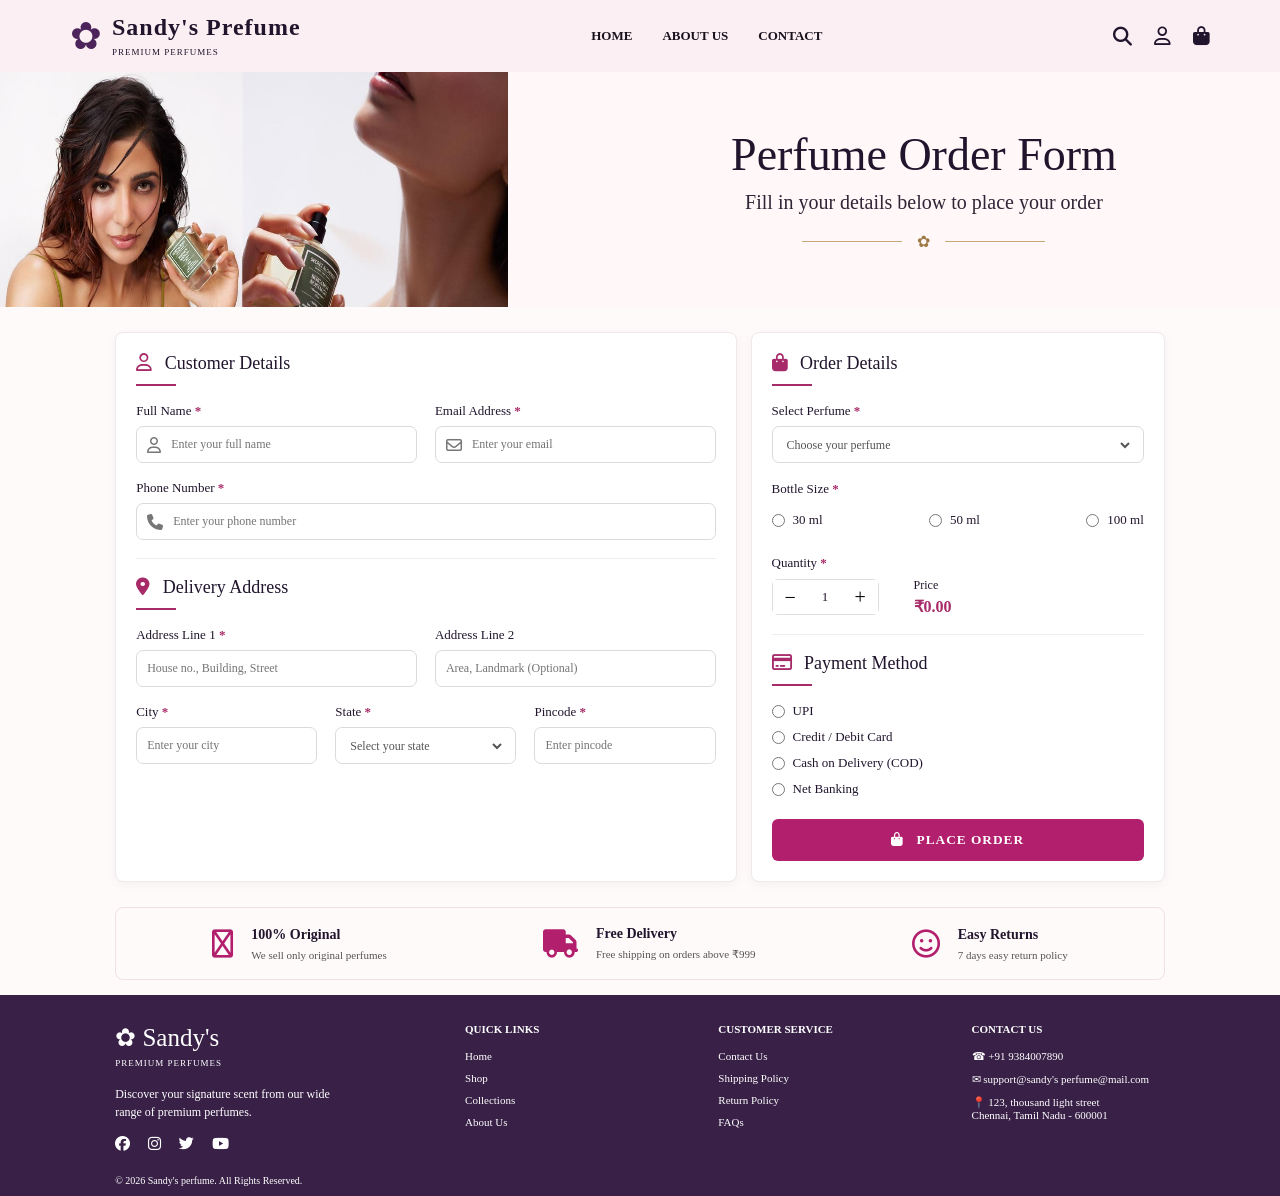
<file: index.html>
<!DOCTYPE html>
<html lang="en">
<head>
    <meta charset="UTF-8">
    <meta name="viewport" content="width=device-width, initial-scale=1.0">
    <title>Sandy's perfume - Perfume Order Form</title>

    <link rel="stylesheet" href="style.css">

    <!-- Font Awesome -->
    <link rel="stylesheet"
        href="https://cdnjs.cloudflare.com/ajax/libs/font-awesome/6.5.0/css/all.min.css">
</head>

<body>

    <!-- Header -->
    <header class="header">

        <div class="logo">
            <div class="logo-icon">✿</div>
            <div>
                <h2>Sandy's Prefume</h2>
                <span>PREMIUM PERFUMES</span>
            </div>
        </div>

        <nav>
            <a href="index.html">HOME</a>
            <a href="about.html">ABOUT US</a>
            <a href="contact.html">CONTACT</a>
        </nav>

        <div class="icons">
            <i class="fa-solid fa-magnifying-glass"></i>
            <i class="fa-regular fa-user"></i>
            <i class="fa-solid fa-bag-shopping"></i>
        </div>

    </header>


    <!-- Hero Section -->
    <section class="hero">

        <div class="hero-image">
            <img src="per.jpg" alt="Perfume">
        </div>

        <div class="hero-content">
            <h1>Perfume Order Form</h1>
            <p>Fill in your details below to place your order</p>

            <div class="line">
                <span></span>
                ✿
                <span></span>
            </div>
        </div>

    </section>


    <!-- Main Form -->
    <main class="form-container">

        <!-- Customer Details -->
        <div class="card customer-card">

            <h2><i class="fa-regular fa-user"></i> Customer Details</h2>

            <div class="underline"></div>

            <div class="row">

                <div class="input-group">
                    <label>Full Name <b>*</b></label>

                    <div class="input-box">
                        <i class="fa-regular fa-user"></i>
                        <input type="text" placeholder="Enter your full name">
                    </div>
                </div>

                <div class="input-group">
                    <label>Email Address <b>*</b></label>

                    <div class="input-box">
                        <i class="fa-regular fa-envelope"></i>
                        <input type="email" placeholder="Enter your email">
                    </div>
                </div>

            </div>


            <div class="input-group full">
                <label>Phone Number <b>*</b></label>

                <div class="input-box">
                    <i class="fa-solid fa-phone"></i>
                    <input type="text" placeholder="Enter your phone number">
                </div>
            </div>


            <hr>


            <h2><i class="fa-solid fa-location-dot"></i> Delivery Address</h2>

            <div class="underline"></div>


            <div class="row">

                <div class="input-group">
                    <label>Address Line 1 <b>*</b></label>

                    <div class="input-box">
                        <input type="text" placeholder="House no., Building, Street">
                    </div>
                </div>

                <div class="input-group">
                    <label>Address Line 2</label>

                    <div class="input-box">
                        <input type="text" placeholder="Area, Landmark (Optional)">
                    </div>
                </div>

            </div>


            <div class="row">

                <div class="input-group">
                    <label>City <b>*</b></label>

                    <div class="input-box">
                        <input type="text" placeholder="Enter your city">
                    </div>
                </div>

                <div class="input-group">
                    <label>State <b>*</b></label>

                    <div class="input-box">
                        <select>
                            <option>Select your state</option>
                            <option>Tamil Nadu</option>
                            <option>Kerala</option>
                            <option>Karnataka</option>
                        </select>
                    </div>
                </div>

                <div class="input-group">
                    <label>Pincode <b>*</b></label>

                    <div class="input-box">
                        <input type="text" placeholder="Enter pincode">
                    </div>
                </div>

            </div>

        </div>


        <!-- Order Details -->
        <div class="card order-card">

            <h2><i class="fa-solid fa-bag-shopping"></i> Order Details</h2>

            <div class="underline"></div>


            <div class="input-group full">
                <label>Select Perfume <b>*</b></label>

                <div class="input-box">
                    <select>
                        <option>Choose your perfume</option>
                        <option>Rose Bloom</option>
                        <option>Royal Oud</option>
                        <option>Vanilla Dream</option>
                    </select>
                </div>
            </div>


            <label class="section-label">Bottle Size <b>*</b></label>

            <div class="radio-group">
                <label>
                    <input type="radio" name="size"> 30 ml
                </label>

                <label>
                    <input type="radio" name="size"> 50 ml
                </label>

                <label>
                    <input type="radio" name="size"> 100 ml
                </label>
            </div>


            <label class="section-label">Quantity <b>*</b></label>

            <div class="quantity-price">

                <div class="quantity">
                    <button>−</button>
                    <span>1</span>
                    <button>+</button>
                </div>

                <div class="price">
                    <small>Price</small>
                    <strong>₹0.00</strong>
                </div>

            </div>


            <hr>


            <h2><i class="fa-regular fa-credit-card"></i> Payment Method</h2>

            <div class="underline"></div>


            <div class="payment">

                <label>
                    <input type="radio" name="payment"> UPI
                </label>

                <label>
                    <input type="radio" name="payment"> Credit / Debit Card
                </label>

                <label>
                    <input type="radio" name="payment"> Cash on Delivery (COD)
                </label>

                <label>
                    <input type="radio" name="payment"> Net Banking
                </label>

            </div>


            <button class="order-btn">
                <i class="fa-solid fa-bag-shopping"></i>
                PLACE ORDER
            </button>

        </div>

    </main>


    <!-- Features -->
    <section class="features">

        <div class="feature">
            <i class="fa-regular fa-shield"></i>

            <div>
                <h3>100% Original</h3>
                <p>We sell only original perfumes</p>
            </div>
        </div>


        <div class="feature">
            <i class="fa-solid fa-truck"></i>

            <div>
                <h3>Free Delivery</h3>
                <p>Free shipping on orders above ₹999</p>
            </div>
        </div>


        <div class="feature">
            <i class="fa-regular fa-face-smile"></i>

            <div>
                <h3>Easy Returns</h3>
                <p>7 days easy return policy</p>
            </div>
        </div>

    </section>


    <!-- Footer -->
    <footer>

        <div class="footer-logo">
            <h2>✿ Sandy's</h2>
            <span>PREMIUM PERFUMES</span>

            <p>
                Discover your signature scent from our wide
                range of premium perfumes.
            </p>

            <div class="social">
                <i class="fa-brands fa-facebook"></i>
                <i class="fa-brands fa-instagram"></i>
                <i class="fa-brands fa-twitter"></i>
                <i class="fa-brands fa-youtube"></i>
            </div>
        </div>


        <div class="footer-column">
            <h4>QUICK LINKS</h4>
            <p>Home</p>
            <p>Shop</p>
            <p>Collections</p>
            <p>About Us</p>
        </div>


        <div class="footer-column">
            <h4>CUSTOMER SERVICE</h4>
            <p>Contact Us</p>
            <p>Shipping Policy</p>
            <p>Return Policy</p>
            <p>FAQs</p>
        </div>


        <div class="footer-column">
            <h4>CONTACT US</h4>
            <p>☎ +91 9384007890</p>
            <p>✉ support@sandy's perfume@mail.com</p>
            <p>📍 123, thousand light street<br>
                Chennai, Tamil Nadu - 600001
            </p>
        </div>

        <div class="copyright">
            © 2026 Sandy's perfume. All Rights Reserved.
        </div>

    </footer>

</body>
</html>
</file>
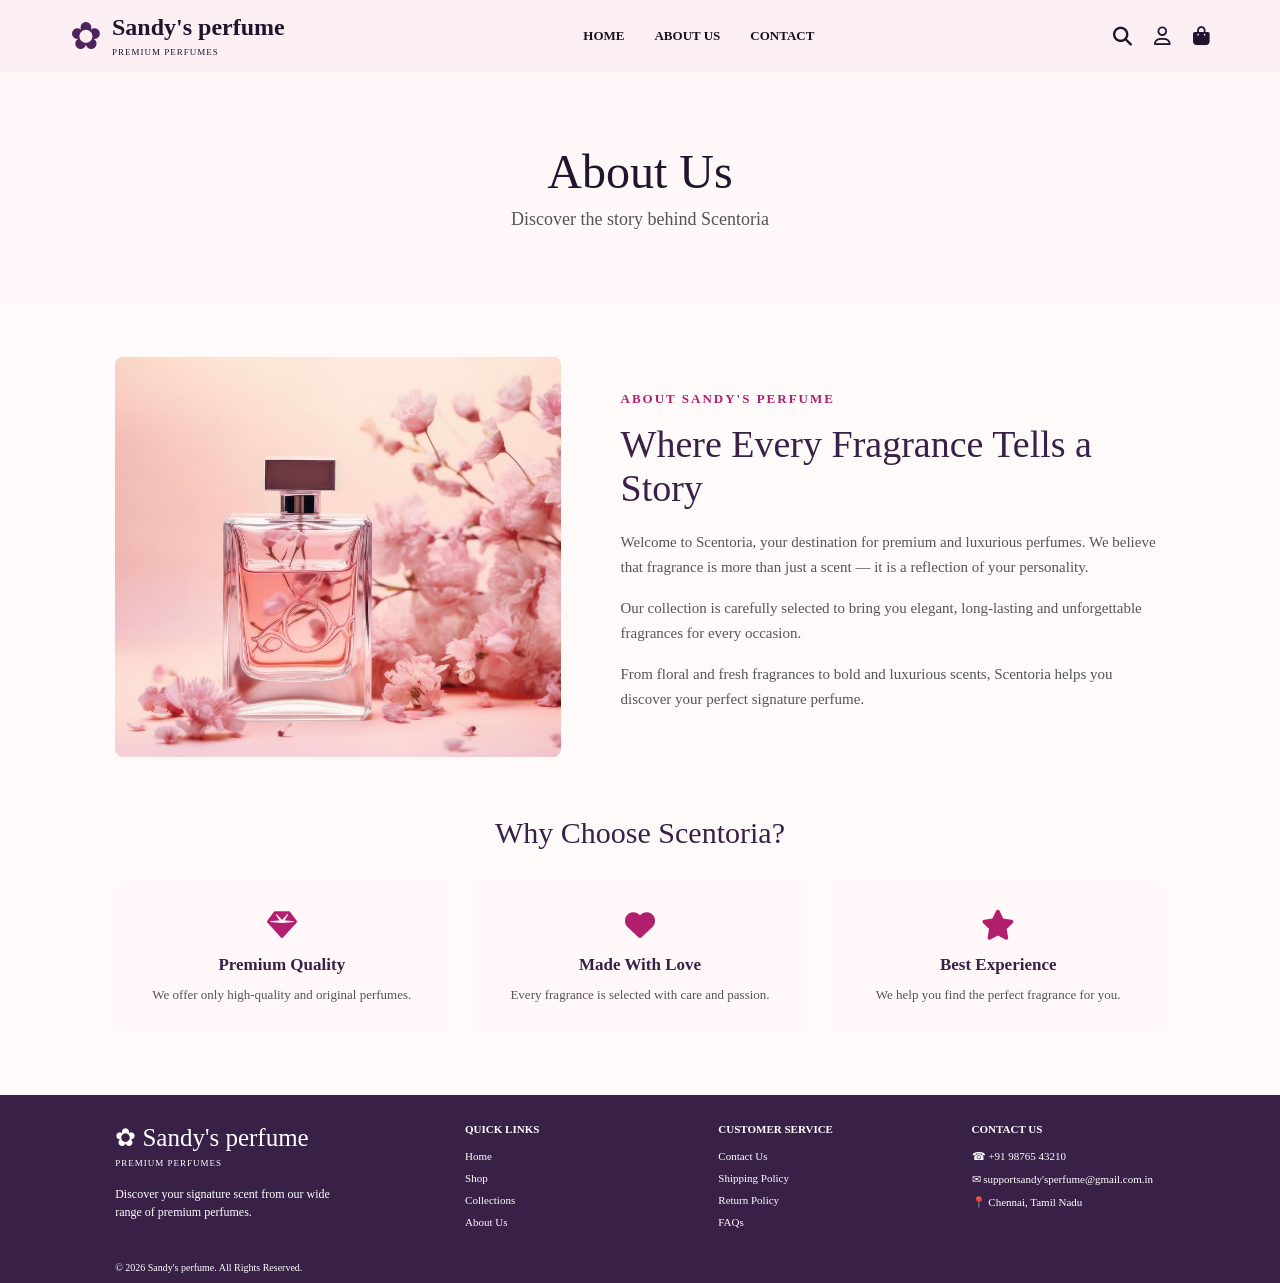
<file: about.html>
<!DOCTYPE html>
<html lang="en">

<head>

    <meta charset="UTF-8">

    <meta name="viewport" content="width=device-width, initial-scale=1.0">

    <title>About Us - Sandy's perfume</title>

    <link rel="stylesheet" href="about.css">

    <link rel="stylesheet"
        href="https://cdnjs.cloudflare.com/ajax/libs/font-awesome/6.5.0/css/all.min.css">

</head>


<body>


    <!-- Header -->

    <header class="header">

        <div class="logo">

            <div class="logo-icon">✿</div>

            <div>

                <h2>Sandy's perfume</h2>

                <span>PREMIUM PERFUMES</span>

            </div>

        </div>


        <nav>

            <a href="index.html">HOME</a>
            <a href="about.html">ABOUT US</a>
            <a href="contact.html">CONTACT</a>

        </nav>


        <div class="icons">

            <i class="fa-solid fa-magnifying-glass"></i>

            <i class="fa-regular fa-user"></i>

            <i class="fa-solid fa-bag-shopping"></i>

        </div>

    </header>



    <!-- About Hero -->

    <section class="about-hero">

        <h1>About Us</h1>

        <p>Discover the story behind Scentoria</p>

    </section>



    <!-- About Content -->

    <section class="about-page">

        <div class="about-page-image">

            <img src="per1.jpg" alt="Perfume">

        </div>


        <div class="about-page-content">

            <h5>ABOUT SANDY'S PERFUME</h5>

            <h1>Where Every Fragrance Tells a Story</h1>

            <p>

                Welcome to Scentoria, your destination for premium and
                luxurious perfumes. We believe that fragrance is more than
                just a scent — it is a reflection of your personality.

            </p>


            <p>

                Our collection is carefully selected to bring you elegant,
                long-lasting and unforgettable fragrances for every occasion.

            </p>


            <p>

                From floral and fresh fragrances to bold and luxurious scents,
                Scentoria helps you discover your perfect signature perfume.

            </p>

        </div>

    </section>



    <!-- Our Values -->

    <section class="values">

        <h1>Why Choose Scentoria?</h1>


        <div class="value-boxes">


            <div class="value-box">

                <i class="fa-solid fa-gem"></i>

                <h3>Premium Quality</h3>

                <p>

                    We offer only high-quality and original perfumes.

                </p>

            </div>


            <div class="value-box">

                <i class="fa-solid fa-heart"></i>

                <h3>Made With Love</h3>

                <p>

                    Every fragrance is selected with care and passion.

                </p>

            </div>


            <div class="value-box">

                <i class="fa-solid fa-star"></i>

                <h3>Best Experience</h3>

                <p>

                    We help you find the perfect fragrance for you.

                </p>

            </div>


        </div>

    </section>



    <!-- Footer -->

    <footer>


        <div class="footer-logo">

            <h2>✿ Sandy's perfume</h2>

            <span>PREMIUM PERFUMES</span>

            <p>

                Discover your signature scent from our wide range
                of premium perfumes.

            </p>

        </div>



        <div class="footer-column">

            <h4>QUICK LINKS</h4>

            <p>Home</p>

            <p>Shop</p>

            <p>Collections</p>

            <p>About Us</p>

        </div>



        <div class="footer-column">

            <h4>CUSTOMER SERVICE</h4>

            <p>Contact Us</p>

            <p>Shipping Policy</p>

            <p>Return Policy</p>

            <p>FAQs</p>

        </div>



        <div class="footer-column">

            <h4>CONTACT US</h4>

            <p>☎ +91 98765 43210</p>

            <p>✉ supportsandy'sperfume@gmail.com.in</p>

            <p>📍 Chennai, Tamil Nadu</p>

        </div>


        <div class="copyright">

            © 2026 Sandy's perfume. All Rights Reserved.

        </div>


    </footer>


</body>

</html>
</file>
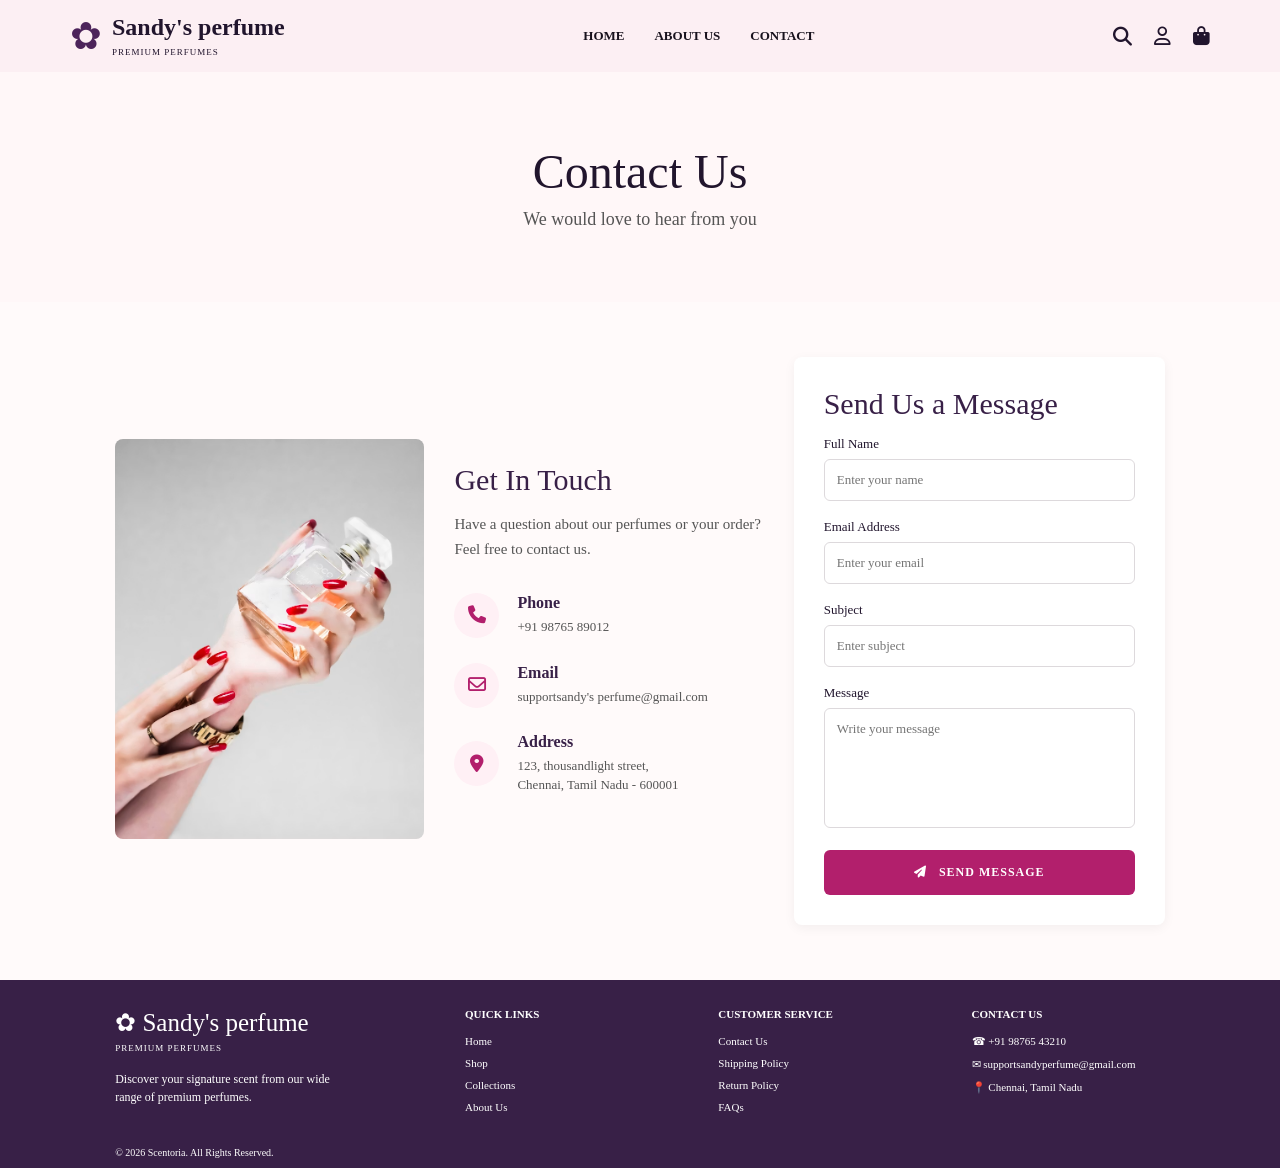
<file: contact.html>
<!DOCTYPE html>
<html lang="en">

<head>

    <meta charset="UTF-8">

    <meta name="viewport" content="width=device-width, initial-scale=1.0">

    <title>Contact Us - Sandy's perfume</title>

    <link rel="stylesheet" href="contact.css">

    <link rel="stylesheet"
        href="https://cdnjs.cloudflare.com/ajax/libs/font-awesome/6.5.0/css/all.min.css">

</head>

<body>


    <!-- Header -->

    <header class="header">

        <div class="logo">

            <div class="logo-icon">✿</div>

            <div>

                <h2>Sandy's perfume</h2>

                <span>PREMIUM PERFUMES</span>

            </div>

        </div>


        <nav>

            <a href="index.html">HOME</a>
            <a href="about.html">ABOUT US</a>
            <a href="contact.html">CONTACT</a>

        </nav>


        <div class="icons">

            <i class="fa-solid fa-magnifying-glass"></i>

            <i class="fa-regular fa-user"></i>

            <i class="fa-solid fa-bag-shopping"></i>

        </div>

    </header>



    <!-- Contact Hero -->

    <section class="contact-hero">

        <h1>Contact Us</h1>

        <p>We would love to hear from you</p>

    </section>



    <!-- Contact Section -->

    <section class="contact-section">


        <!-- Contact Image -->

        <div class="contact-image">

            <img src="per0.jpg" alt="Contact Scentoria">

        </div>


        <!-- Contact Info -->

        <div class="contact-info">

            <h2>Get In Touch</h2>

            <p>

                Have a question about our perfumes or your order?
                Feel free to contact us.

            </p>


            <div class="contact-box">

                <i class="fa-solid fa-phone"></i>

                <div>

                    <h3>Phone</h3>

                    <p>+91 98765 89012</p>

                </div>

            </div>


            <div class="contact-box">

                <i class="fa-regular fa-envelope"></i>

                <div>

                    <h3>Email</h3>

                    <p>supportsandy's perfume@gmail.com</p>

                </div>

            </div>


            <div class="contact-box">

                <i class="fa-solid fa-location-dot"></i>

                <div>

                    <h3>Address</h3>

                    <p>

                        123, thousandlight street,<br>
                        Chennai, Tamil Nadu - 600001

                    </p>

                </div>

            </div>

        </div>



        <!-- Contact Form -->

        <div class="contact-form">

            <h2>Send Us a Message</h2>


            <div class="input-group">

                <label>Full Name</label>

                <input type="text" placeholder="Enter your name">

            </div>


            <div class="input-group">

                <label>Email Address</label>

                <input type="email" placeholder="Enter your email">

            </div>


            <div class="input-group">

                <label>Subject</label>

                <input type="text" placeholder="Enter subject">

            </div>


            <div class="input-group">

                <label>Message</label>

                <textarea placeholder="Write your message"></textarea>

            </div>


            <button>

                <i class="fa-solid fa-paper-plane"></i>

                SEND MESSAGE

            </button>

        </div>


    </section>



    <!-- Footer -->

    <footer>

        <div class="footer-logo">

            <h2>✿ Sandy's perfume</h2>

            <span>PREMIUM PERFUMES</span>

            <p>

                Discover your signature scent from our wide range
                of premium perfumes.

            </p>

        </div>


        <div class="footer-column">

            <h4>QUICK LINKS</h4>

            <p>Home</p>

            <p>Shop</p>

            <p>Collections</p>

            <p>About Us</p>

        </div>


        <div class="footer-column">

            <h4>CUSTOMER SERVICE</h4>

            <p>Contact Us</p>

            <p>Shipping Policy</p>

            <p>Return Policy</p>

            <p>FAQs</p>

        </div>


        <div class="footer-column">

            <h4>CONTACT US</h4>

            <p>☎ +91 98765 43210</p>

            <p>✉ supportsandyperfume@gmail.com</p>

            <p>📍 Chennai, Tamil Nadu</p>

        </div>


        <div class="copyright">

            © 2026 Scentoria. All Rights Reserved.

        </div>

    </footer>


</body>

</html>
</file>
<file: style.css>
* {
    margin: 0;
    padding: 0;
    box-sizing: border-box;
    font-family: Georgia, 'Times New Roman', serif;
}

body {
    background: #fffafa;
    color: #21152d;
}


/* Header */

.header {
    height: 72px;
    background: #fceff3;

    display: flex;
    align-items: center;
    justify-content: space-between;

    padding: 0 70px;
}


.logo {
    display: flex;
    align-items: center;
    gap: 10px;
}

.logo-icon {
    font-size: 38px;
    color: #4c235a;
}

.logo h2 {
    font-size: 24px;
    letter-spacing: 1px;
}

.logo span {
    font-size: 9px;
    letter-spacing: 1px;
}


nav {
    display: flex;
    gap: 30px;
}

nav a {
    text-decoration: none;
    color: #18121d;

    font-size: 13px;
    font-weight: bold;
}


.icons {
    display: flex;
    gap: 22px;
    font-size: 19px;
}


/* Hero */

.hero {
    height: 235px;

    display: flex;
    align-items: center;

    background: #fff7f8;
}


.hero-image {
    width: 43%;
    height: 100%;
    padding-right: 30px;
    margin-right: 30px;
    overflow: hidden;
}

.hero-image img {
   width: 100%;
   height: 150%;
   
}


.hero-content {
    width: 57%;
    text-align: center;
}

.hero-content h1 {
    font-size: 46px;
    font-weight: normal;
    color: #21152d;
}

.hero-content p {
    font-size: 20px;
    margin-top: 10px;
    color: #302536;
}


.line {
    display: flex;
    justify-content: center;
    align-items: center;
    gap: 15px;

    color: #9d7a46;
    margin-top: 18px;
}

.line span {
    width: 100px;
    height: 1px;
    background: #c9a878;
}


/* Form Container */

.form-container {
    width: 82%;
    margin: 25px auto;

    display: grid;
    grid-template-columns: 1.5fr 1fr;
    gap: 14px;
}


.card {
    background: white;

    border: 1px solid #f0e8ec;
    border-radius: 8px;

    padding: 20px;

    box-shadow: 0 3px 12px rgba(0, 0, 0, 0.04);
}


.card h2 {
    font-size: 18px;
    font-weight: normal;
}

.card h2 i {
    color: #a72b69;
    margin-right: 8px;
}


.underline {
    width: 40px;
    height: 2px;
    background: #a72b69;

    margin: 10px 0 17px;
}


.row {
    display: flex;
    gap: 18px;
    margin-bottom: 17px;
}


.input-group {
    flex: 1;
}

.input-group.full {
    margin-bottom: 18px;
}


label {
    display: block;

    font-size: 13px;
    margin-bottom: 7px;
}


label b {
    color: #a72b69;
}


.input-box {
    height: 37px;

    display: flex;
    align-items: center;

    border: 1px solid #ddd9dc;
    border-radius: 7px;

    padding: 0 10px;
}


.input-box i {
    color: #777;
    margin-right: 10px;
}


input,
select {
    width: 100%;

    border: none;
    outline: none;

    font-size: 12px;
    color: #555;

    background: transparent;
}


select {
    cursor: pointer;
}


hr {
    border: none;
    border-top: 1px solid #eee;

    margin: 18px 0;
}


/* Order Details */

.section-label {
    margin-top: 15px;
}


.radio-group {
    display: flex;
    justify-content: space-between;

    margin: 15px 0 20px;
}


.radio-group label,
.payment label {
    display: flex;
    align-items: center;
    gap: 8px;

    font-size: 13px;
}


.radio-group input,
.payment input {
    width: auto;
}


.quantity-price {
    display: flex;
    align-items: center;
    gap: 35px;
}


.quantity {
    display: flex;
    align-items: center;

    border: 1px solid #e1dce0;
    border-radius: 6px;
}


.quantity button {
    width: 35px;
    height: 34px;

    border: none;
    background: white;

    font-size: 20px;
    cursor: pointer;
}


.quantity span {
    width: 35px;
    text-align: center;
    font-size: 13px;
}


.price small {
    display: block;
    font-size: 12px;
}


.price strong {
    display: block;
    color: #a72b69;

    font-size: 16px;
    margin-top: 4px;
}


.payment label {
    margin-bottom: 10px;
}


.order-btn {
    width: 100%;
    height: 42px;

    border: none;
    border-radius: 6px;

    background: #b21f6c;
    color: white;

    font-weight: bold;
    letter-spacing: 1px;

    cursor: pointer;

    margin-top: 12px;
}


.order-btn i {
    margin-right: 8px;
}


/* Features */

.features {
    width: 82%;
    margin: 0 auto 15px;

    border: 1px solid #f3dfe7;
    border-radius: 8px;

    display: flex;
    justify-content: space-around;

    padding: 18px;
}


.feature {
    display: flex;
    align-items: center;
    gap: 18px;
}


.feature i {
    color: #b21f6c;
    font-size: 28px;
}


.feature h3 {
    font-size: 14px;
}


.feature p {
    font-size: 11px;
    margin-top: 6px;
    color: #555;
}


/* Footer */

footer {
    position: relative;

    background: #382047;
    color: white;

    padding: 28px 9% 45px;

    display: grid;
    grid-template-columns: 1.5fr 1fr 1fr 1fr;

    gap: 60px;
}


.footer-logo h2 {
    font-size: 25px;
    font-weight: normal;
}


.footer-logo span {
    font-size: 9px;
    letter-spacing: 1px;
}


.footer-logo p {
    width: 230px;

    font-size: 12px;
    line-height: 1.5;

    margin-top: 15px;
}


.social {
    display: flex;
    gap: 18px;
    margin-top: 15px;
}


.social i {
    font-size: 15px;
}


.footer-column h4 {
    font-size: 11px;
    margin-bottom: 15px;
}


.footer-column p {
    font-size: 11px;
    margin-bottom: 10px;
}


.copyright {
    position: absolute;

    bottom: 10px;
    left: 9%;

    font-size: 10px;
}


/* Responsive */

@media (max-width: 900px) {

    .header {
        padding: 0 20px;
    }

    nav {
        display: none;
    }

    .form-container {
        width: 95%;
        grid-template-columns: 1fr;
    }

    .features {
        width: 95%;
        gap: 20px;
    }

    footer {
        grid-template-columns: 1fr 1fr;
    }

}


@media (max-width: 600px) {

    .hero {
        height: auto;
        flex-direction: column;
    }

    .hero-image,
    .hero-content {
        width: 100%;
    }

    .hero-image {
        height: 200px;
    }

    .hero-content {
        padding: 30px 10px;
    }

    .hero-content h1 {
        font-size: 32px;
    }

    .row {
        flex-direction: column;
        gap: 10px;
    }

    .features {
        flex-direction: column;
    }

    footer {
        grid-template-columns: 1fr;
    }

}
</file>
<file: about.css>
* {
    margin: 0;
    padding: 0;
    box-sizing: border-box;

    font-family: Georgia, 'Times New Roman', serif;
}

body {
    background: #fffafa;
    color: #21152d;
}


/* Header */

.header {
    height: 72px;

    background: #fceff3;

    display: flex;
    align-items: center;
    justify-content: space-between;

    padding: 0 70px;
}


.logo {
    display: flex;
    align-items: center;

    gap: 10px;
}


.logo-icon {
    font-size: 38px;
    color: #4c235a;
}


.logo h2 {
    font-size: 24px;
}


.logo span {
    font-size: 9px;
    letter-spacing: 1px;
}


nav {
    display: flex;
    gap: 30px;
}


nav a {
    text-decoration: none;

    color: #18121d;

    font-size: 13px;
    font-weight: bold;
}


.icons {
    display: flex;
    gap: 22px;

    font-size: 19px;
}


/* About Hero */

.about-hero {
    height: 230px;

    background: #fff7f8;

    display: flex;
    flex-direction: column;

    justify-content: center;
    align-items: center;

    text-align: center;
}


.about-hero h1 {
    font-size: 48px;

    color: #21152d;

    font-weight: normal;
}


.about-hero p {
    font-size: 18px;

    color: #555;

    margin-top: 10px;
}


/* About Content */

.about-page {
    width: 82%;

    margin: 55px auto;

    display: flex;
    align-items: center;

    gap: 60px;
}


.about-page-image {
    width: 45%;
}


.about-page-image img {
    width: 100%;
    height: 400px;

    object-fit: cover;

    border-radius: 8px;
}


.about-page-content {
    width: 55%;
}


.about-page-content h5 {
    color: #b21f6c;

    letter-spacing: 2px;

    font-size: 13px;

    margin-bottom: 15px;
}


.about-page-content h1 {
    color: #382047;

    font-size: 38px;

    font-weight: normal;

    margin-bottom: 20px;
}


.about-page-content p {
    color: #555;

    font-size: 15px;

    line-height: 1.7;

    margin-bottom: 15px;
}


/* Values */

.values {
    width: 82%;

    margin: 30px auto 60px;

    text-align: center;
}


.values h1 {
    color: #382047;

    font-size: 30px;

    font-weight: normal;

    margin-bottom: 30px;
}


.value-boxes {
    display: flex;

    justify-content: space-between;

    gap: 25px;
}


.value-box {
    flex: 1;

    padding: 30px 20px;

    background: #fff7f8;

    border-radius: 8px;
}


.value-box i {
    color: #b21f6c;

    font-size: 30px;

    margin-bottom: 15px;
}


.value-box h3 {
    color: #382047;

    font-size: 17px;

    margin-bottom: 10px;
}


.value-box p {
    color: #555;

    font-size: 13px;

    line-height: 1.5;
}


/* Footer */

footer {
    position: relative;

    background: #382047;

    color: white;

    padding: 28px 9% 45px;

    display: grid;

    grid-template-columns: 1.5fr 1fr 1fr 1fr;

    gap: 60px;
}


.footer-logo h2 {
    font-size: 25px;

    font-weight: normal;
}


.footer-logo span {
    font-size: 9px;

    letter-spacing: 1px;
}


.footer-logo p {
    width: 230px;

    font-size: 12px;

    line-height: 1.5;

    margin-top: 15px;
}


.footer-column h4 {
    font-size: 11px;

    margin-bottom: 15px;
}


.footer-column p {
    font-size: 11px;

    margin-bottom: 10px;
}


.copyright {
    position: absolute;

    bottom: 10px;
    left: 9%;

    font-size: 10px;
}


/* Responsive */

@media (max-width: 700px) {

    .header {
        padding: 0 20px;
    }


    nav {
        display: none;
    }


    .about-page {
        flex-direction: column;

        width: 90%;

        gap: 30px;
    }


    .about-page-image,
    .about-page-content {
        width: 100%;
    }


    .about-page-image img {
        height: 300px;
    }


    .about-page-content h1 {
        font-size: 30px;
    }


    .value-boxes {
        flex-direction: column;
    }


    footer {
        grid-template-columns: 1fr;
    }

}
</file>
<file: contact.css>
* {
    margin: 0;
    padding: 0;
    box-sizing: border-box;

    font-family: Georgia, 'Times New Roman', serif;
}


body {
    background: #fffafa;
    color: #21152d;
}


/* Header */

.header {
    height: 72px;

    background: #fceff3;

    display: flex;
    align-items: center;
    justify-content: space-between;

    padding: 0 70px;
}


.logo {
    display: flex;
    align-items: center;

    gap: 10px;
}


.logo-icon {
    font-size: 38px;
    color: #4c235a;
}


.logo h2 {
    font-size: 24px;
}


.logo span {
    font-size: 9px;
    letter-spacing: 1px;
}


nav {
    display: flex;
    gap: 30px;
}


nav a {
    text-decoration: none;

    color: #18121d;

    font-size: 13px;
    font-weight: bold;
}


.icons {
    display: flex;
    gap: 22px;

    font-size: 19px;
}


/* Contact Hero */

.contact-hero {
    height: 230px;

    background: #fff7f8;

    display: flex;
    flex-direction: column;

    justify-content: center;
    align-items: center;

    text-align: center;
}


.contact-hero h1 {
    font-size: 48px;

    color: #21152d;

    font-weight: normal;
}


.contact-hero p {
    font-size: 18px;

    color: #555;

    margin-top: 10px;
}


/* Contact Section */

.contact-section {
    width: 82%;

    margin: 55px auto;

    display: grid;

    grid-template-columns: 1fr 1fr 1.2fr;

    gap: 30px;

    align-items: center;
}


/* Contact Image */

.contact-image img {
    width: 100%;

    height: 400px;

    object-fit: cover;

    border-radius: 8px;
}


/* Contact Info */

.contact-info h2,
.contact-form h2 {
    color: #382047;

    font-size: 30px;

    font-weight: normal;

    margin-bottom: 15px;
}


.contact-info > p {
    color: #555;

    font-size: 15px;

    line-height: 1.7;

    margin-bottom: 30px;
}


.contact-box {
    display: flex;

    align-items: center;

    gap: 18px;

    margin-bottom: 25px;
}


.contact-box i {
    width: 45px;
    height: 45px;

    display: flex;

    align-items: center;
    justify-content: center;

    background: #fff0f5;

    color: #b21f6c;

    border-radius: 50%;

    font-size: 18px;
}


.contact-box h3 {
    color: #382047;

    font-size: 16px;

    margin-bottom: 5px;
}


.contact-box p {
    color: #555;

    font-size: 13px;

    line-height: 1.5;
}


/* Contact Form */

.contact-form {
    background: white;

    padding: 30px;

    border-radius: 8px;

    box-shadow: 0 3px 12px rgba(0, 0, 0, 0.05);
}


.input-group {
    margin-bottom: 18px;
}


.input-group label {
    display: block;

    font-size: 13px;

    margin-bottom: 7px;
}


.input-group input,
.input-group textarea {
    width: 100%;

    border: 1px solid #ddd9dc;

    border-radius: 6px;

    outline: none;

    padding: 12px;

    font-size: 13px;
}


.input-group textarea {
    height: 120px;

    resize: none;
}


.input-group input:focus,
.input-group textarea:focus {
    border-color: #b21f6c;
}


.contact-form button {
    width: 100%;

    height: 45px;

    border: none;

    border-radius: 6px;

    background: #b21f6c;

    color: white;

    font-size: 12px;

    font-weight: bold;

    letter-spacing: 1px;

    cursor: pointer;
}


.contact-form button i {
    margin-right: 8px;
}


/* Footer */

footer {
    position: relative;

    background: #382047;

    color: white;

    padding: 28px 9% 45px;

    display: grid;

    grid-template-columns: 1.5fr 1fr 1fr 1fr;

    gap: 60px;
}


.footer-logo h2 {
    font-size: 25px;

    font-weight: normal;
}


.footer-logo span {
    font-size: 9px;

    letter-spacing: 1px;
}


.footer-logo p {
    width: 230px;

    font-size: 12px;

    line-height: 1.5;

    margin-top: 15px;
}


.footer-column h4 {
    font-size: 11px;

    margin-bottom: 15px;
}


.footer-column p {
    font-size: 11px;

    margin-bottom: 10px;
}


.copyright {
    position: absolute;

    bottom: 10px;

    left: 9%;

    font-size: 10px;
}


/* Responsive */

@media (max-width: 900px) {

    .contact-section {
        grid-template-columns: 1fr 1fr;
    }

    .contact-form {
        grid-column: span 2;
    }

}


@media (max-width: 700px) {

    .header {
        padding: 0 20px;
    }


    nav {
        display: none;
    }


    .contact-section {
        width: 90%;

        display: flex;

        flex-direction: column;

        gap: 30px;
    }


    .contact-image,
    .contact-info,
    .contact-form {
        width: 100%;
    }


    .contact-image img {
        height: 300px;
    }


    .contact-form {
        padding: 20px;
    }


    footer {
        grid-template-columns: 1fr;
    }

}
</file>
